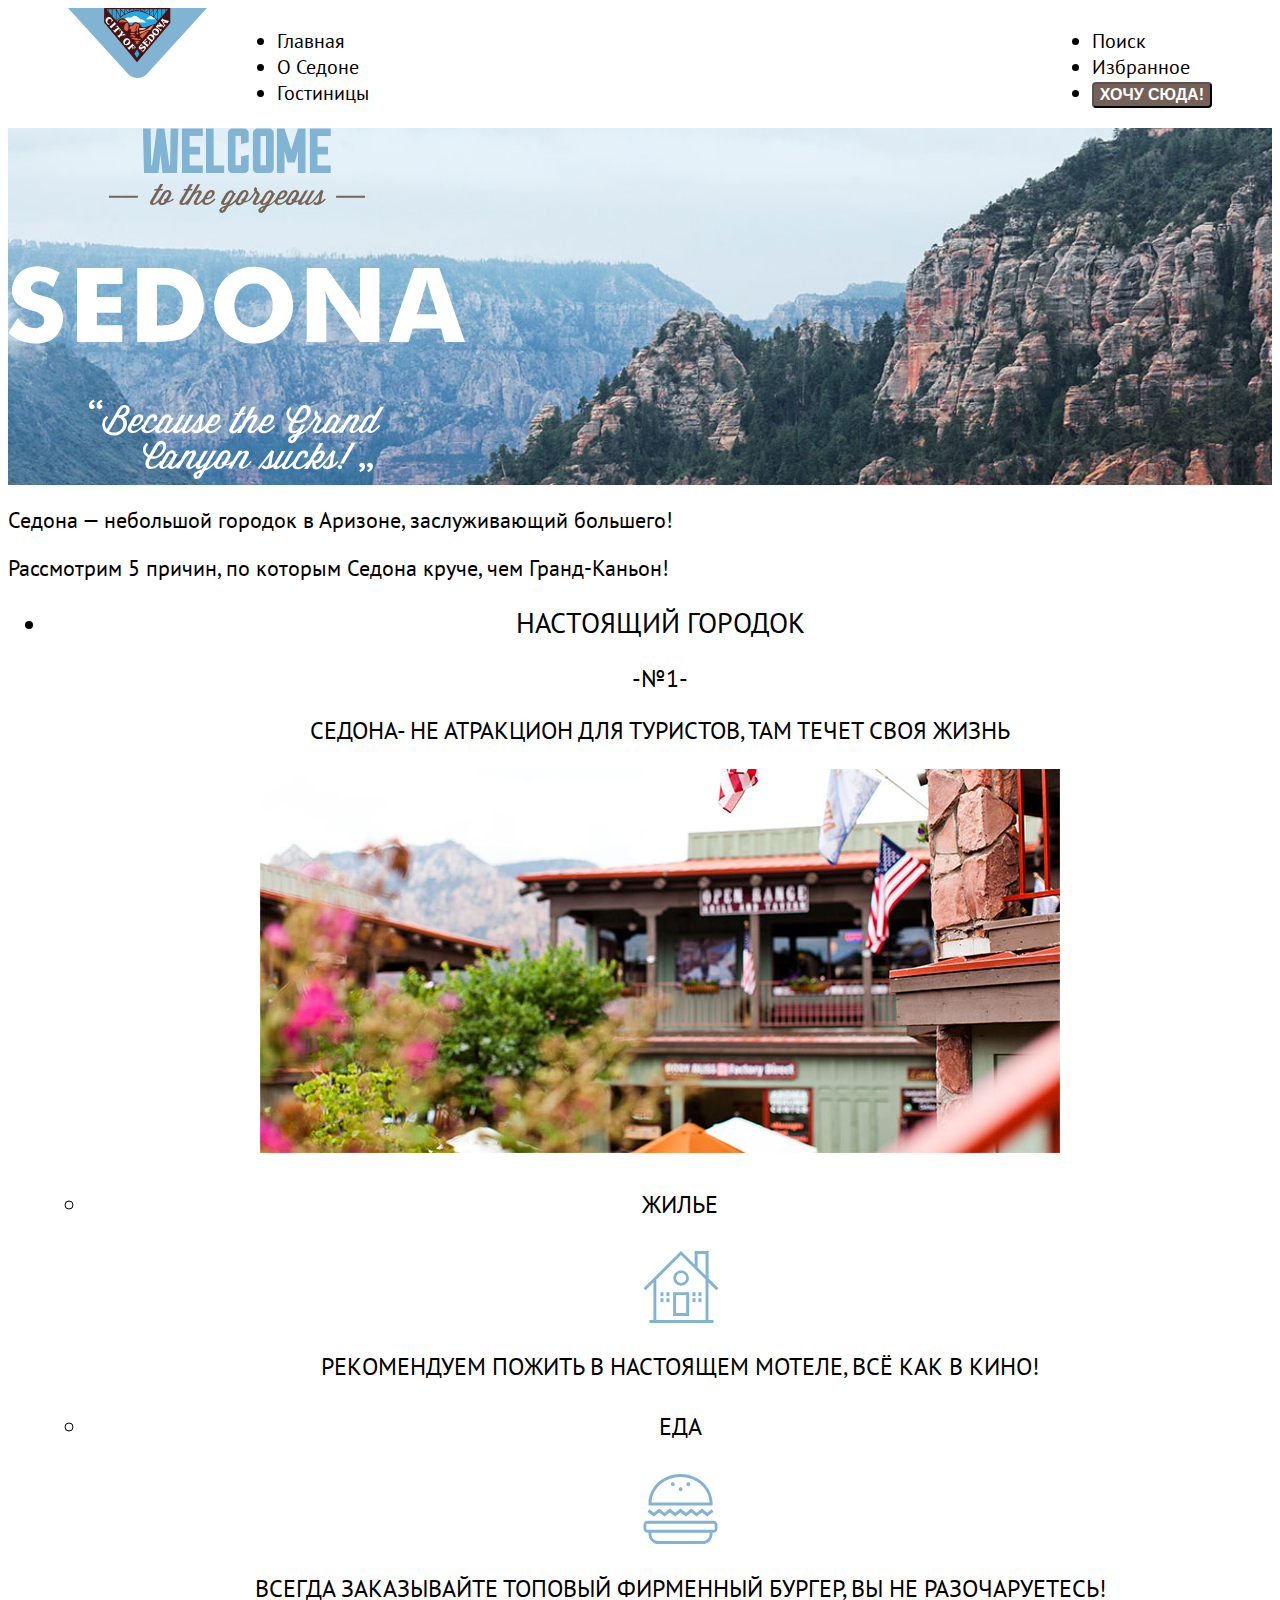
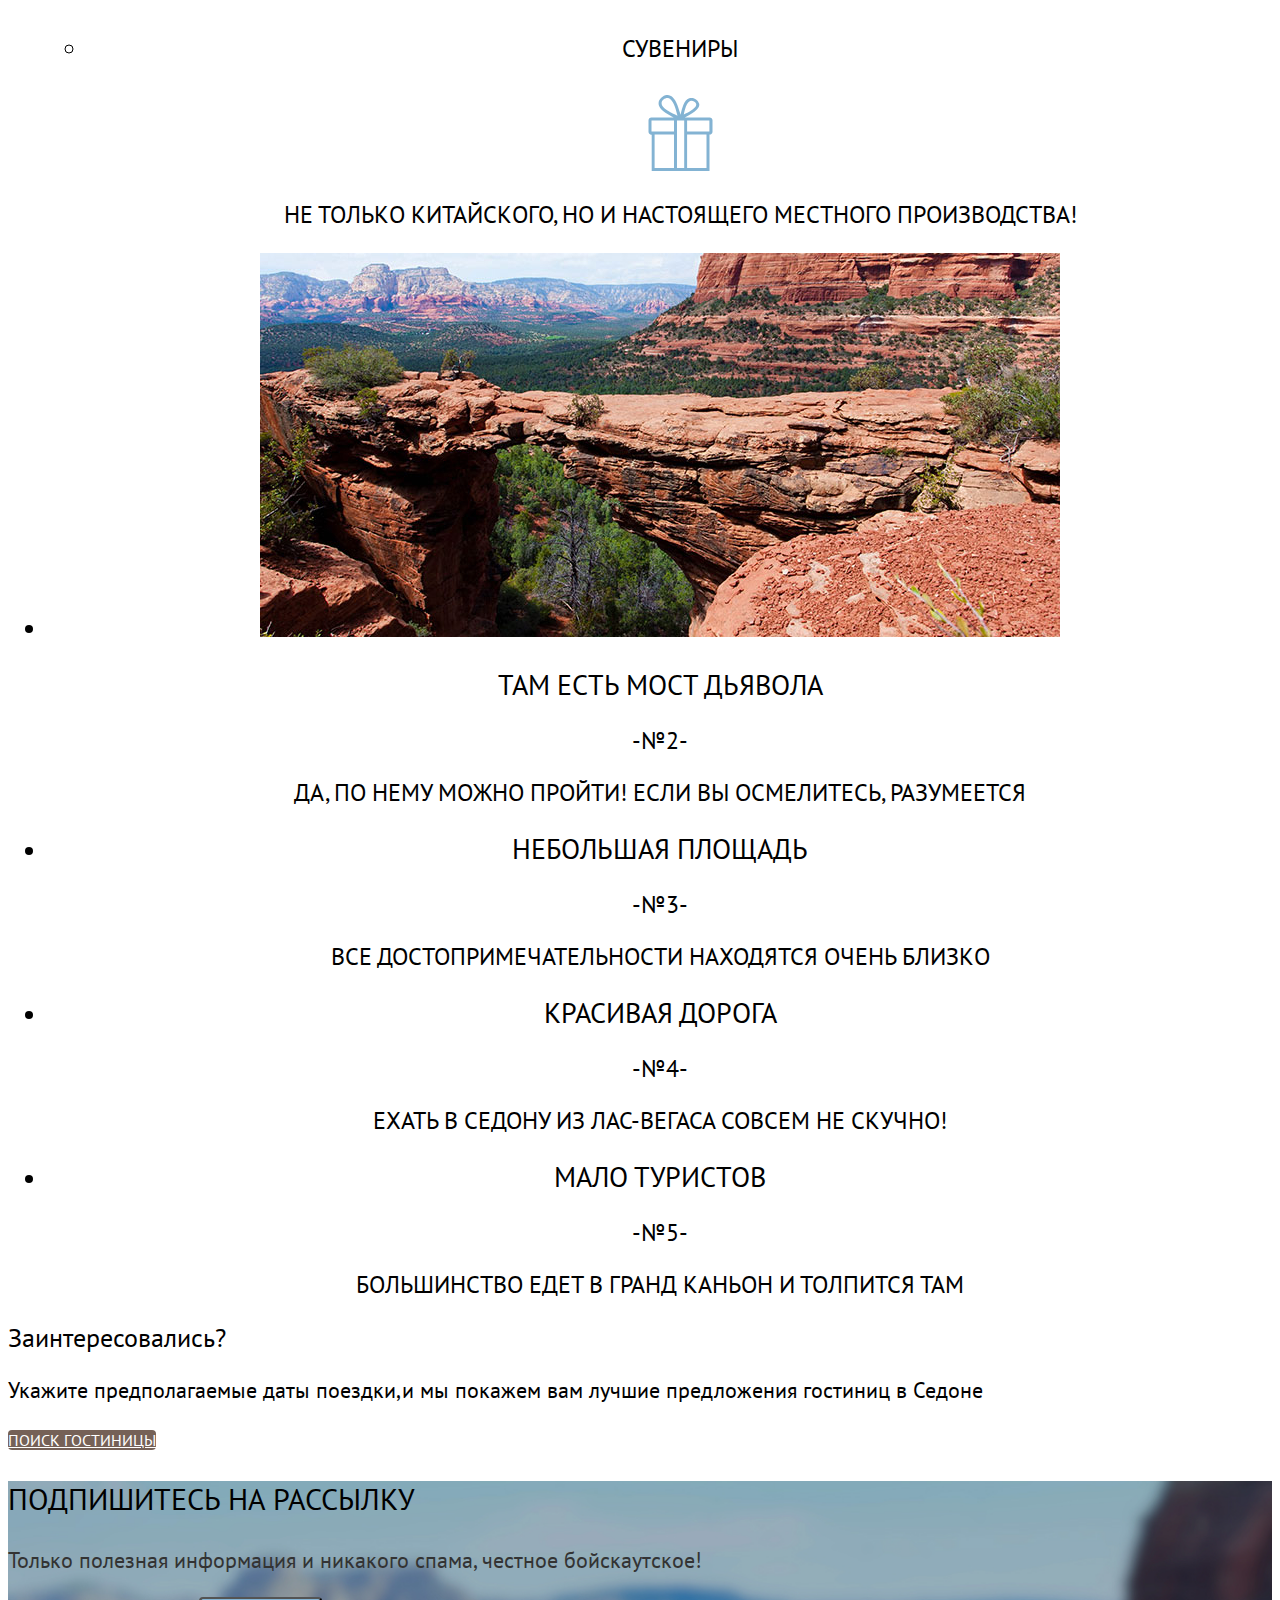
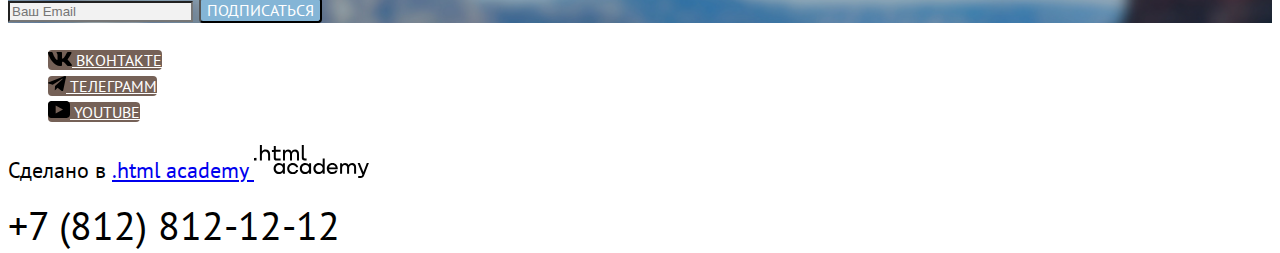
<file: index.html>
<!DOCTYPE html>
<html lang="ru">
<head>
  <meta charset="utf-8">
  <title>HTML Academy: Седона</title>
  <link rel="stylesheet" href="styles/styles.css">
</head>
<body>
<header class="page-header">
  <nav class="navigation">
    <a class="navigation-logo" href="index.html">
      <img class="page-header-logo" alt="Логотип Седона" src="images/logo.svg" width="139" height="70">
    </a>
    <nav class="navigation"></nav>
    <ul class="navigation-list">
      <li class="navigation-item">
        <a class="navigation-link navigation-link-current" href="index.html">Главная</a>
      </li>
      <li class="navigation-item">
        <a class="navigation-link" href="about.html">О Седоне</a>
      </li>
      <li class="navigation-item">
        <a class="navigation-link" href="Catalog.html">Гостиницы</a>
      </li>
    </ul>
    <ul class="navigation-list navigation-user">
      <li class="navigation-item">
        <a class="navigation-link" href="images/search.svg">
          <span class="visually-hidden">Поиск</span>
        </a>
      </li>
      <li class="navigation-item">
        <a class="navigation-link" href="images/favorite.svg">
          <span class="visually-hidden">Избранное</span>
        </a>
      </li>
      <li class="navigation-item">
        <button class="button-nav" type="button">Хочу сюда!</button>
      </li>
    </ul>
  </nav>
</header>
<main class="main-index">
  <section class="main-page-title">
    <div class="page-description">
      <img class="description-image" src="images/welcome.svg" width="458" height="352" alt="to the gorgeous">
    </div>
    <p class="advantages-description" id="sedona">Седона — небольшой городок в Аризоне, заслуживающий большего!</p>
    <p class="advantages-reasons">Рассмотрим 5 причин, по которым Седона круче, чем Гранд-Каньон!</p>
  </section>
  <section class="advantage-description-title">
    <ul class="advantages-about-city">
      <li class="advantage-item">
        <div class="features-wrapper">
          <h3 class="advantages-title">Настоящий городок</h3>
          <p class="advantages-num">-№1-</p>
          <p class="advantages-description">Седона- не атракцион для туристов, там течет своя жизнь</p>
        </div>
        <img class="advantages-image-first" src="images/advantage-images.jpg" alt="Advantage image" width="800"
             height="384">
        <ul class="advantage-list">
          <li class="advantage-item">
            <h4 class="advantage-header">Жилье</h4>
            <img class="advantage-icon" src="images/home.svg" alt="Жилье">
            <p class="advantages-description"> Рекомендуем пожить в настоящем мотеле,
              всё как в кино!</p>
          </li>
          <li class="advantage-item">
            <h4 class="advantage-header">Еда</h4>
            <img class="advantage-icon" src="images/burger.svg" alt="Еда">
            <p class="advantages-description"> Всегда заказывайте
              топовый фирменный бургер, вы не разочаруетесь!</p>
          </li>
          <li class="advantage-item">
            <h4 class="advantage-header">Сувениры</h4>
            <img class="advantage-icon" src="images/souvenir.svg" alt="Сувениры">
            <p class="advantages-description">Не только китайского,
              но и настоящего местного производства!</p>
          </li>
        </ul>
      </li>

      <li class="advantage-item-benefits">
        <div class="features-wrapper">
        <img class="advantages-image-second" src="images/advantage-images-2.jpg" alt="Фото2" width="800" height="384">
        <h3 class="advantage-title">Там есть мост дьявола</h3>
        <p class="advantages-num">-№2-</p>
        <p class="advantages-description">Да, по нему можно пройти! Если вы осмелитесь, разумеется</p>
        </div>
      </li>
      <li class="advantage-item-benefits">
        <div class="features-wrapper">
        <h3 class="advantage-title">Небольшая площадь</h3>
        <p class="advantages-num">-№3-</p>
        <p class="advantages-description">Все достопримечательности находятся очень близко</p>
      </div>
      </li>
      <li class="advantage-item-benefits">
        <div class="features-wrapper">
        <h3 class="advantage-title">Красивая дорога</h3>
        <p class="advantages-num">-№4-</p>
        <p class="advantages-description">Ехать в Седону из Лас-Вегаса совсем не скучно!</p>
        </div>
      </li>
      <li class="advantage-item-benefits">
        <div class="features-wrapper">
        <h3 class="advantage-title">Мало туристов</h3>
        <p class="advantages-num">-№5-</p>
        <p class="advantages-description">Большинство едет в Гранд Каньон и толпится там</p>
        </div>
      </li>
    </ul>
  </section>
  <section class="choice-hotel">
    <h3 class="hotel-search-title"> Заинтересовались?</h3>
    <p class="hotel-search-description">Укажите предполагаемые даты поездки,и мы покажем вам лучшие предложения гостиниц
      в Седоне
    </p>
    <a class="button search-hotel button" href="catalog.html">Поиск гостиницы</a>
  </section>
  <section class="newsletter">
    <h3 class="newsletter-page-title">Подпишитесь на рассылку</h3>
    <p class="newsletter-subtitle">Только полезная информация и никакого спама, честное бойскаутское!</p>
    <form class="newsletter-form" action="https://echo.htmlacademy.ru" method="get">
      <input class="newsletter-field" placeholder="Ваш Email" type="email" name="newsletter-email" id="newsletter-email"
             required>
      <button class="button newsletter-button" type="submit">
        <span class="visually-hidden">Подписаться</span>
      </button>
    </form>
  </section>
</main>
<footer class="page-footer">
  <section class="contacts">
    <ul class="footer-social-list">
      <li class="footer-social-item">
        <a class="button" href="https://vk.com/htmlacademy">
          <svg class="social-icon" width="24" height="14" viewBox="0 0 24 14" aria-label="лого vkontakte">
            <path fill-rule="evenodd" clip-rule="evenodd"
                  d="M23.45.95c.17-.55 0-.95-.8-.95h-2.62c-.67 0-.98.35-1.14.73 0 0-1.34 3.2-3.23 5.27-.61.6-.89.8-1.22.8-.17 0-.42-.2-.42-.74V.95c0-.66-.18-.95-.74-.95H9.15c-.42 0-.67.3-.67.6 0 .61.95.76 1.05 2.5v3.8c0 .84-.16.99-.5.99-.88 0-3.05-3.21-4.33-6.89-.25-.71-.5-1-1.17-1H.9C.15 0 0 .35 0 .73c0 .68.89 4.07 4.14 8.55C6.32 12.34 9.38 14 12.15 14c1.67 0 1.88-.37 1.88-1v-2.32c0-.73.16-.88.69-.88.38 0 1.05.2 2.61 1.67C19.11 13.22 19.4 14 20.41 14h2.62c.75 0 1.13-.37.91-1.1-.24-.72-1.09-1.77-2.21-3.02-.62-.7-1.54-1.47-1.81-1.86-.4-.49-.28-.7 0-1.14 0 0 3.2-4.43 3.53-5.93Z"/>
          </svg>
          <span class="visually-hidden">Вконтакте</span>
        </a>
      </li>
      <li class="footer-social-item">
        <a class="button" href="https://t.me/htmlacademy" aria-label="logo telegram">
          <svg class="social-icon" width="18" height="16" viewBox="0 0 18 16">
            <path
              d="M16.79.1.84 6.25c-1.09.43-1.08 1.04-.2 1.31l4.1 1.28 9.47-5.98c.44-.27.85-.12.52.18L7.05 9.96l-.28 4.22c.41 0 .6-.19.83-.41l1.99-1.93 4.13 3.05c.77.42 1.31.2 1.5-.7l2.72-12.8c.28-1.12-.43-1.62-1.16-1.3Z"/>
          </svg>
          <span class="visually-hidden">Телеграмм</span>
        </a>
      </li>
      <li class="footer-social-item">
        <a class="button" href="https://www.youtube.com/user/htmlacademyru">
          <svg class="social-icon" width="22" height="17" viewBox="0 0 22 17">
            <path
              d="M18.6 0H3.18C1.31 0 0 1.6 0 3.4v10.1C0 15.4 1.31 17 3.17 17h15.66c1.64 0 3.17-1.6 3.17-3.4V3.4C21.78 1.6 20.47 0 18.6 0ZM7.67 12.54V4.46L15 8.5l-7.33 4.04Z"/>
          </svg>
          <span class="visually-hidden">YouTube</span>
        </a>
      </li>
    </ul>
    <p class="about-text">Сделано в <a class="htmlacademy-link" href="https://htmlacademy.ru">.html academy
      <img class="htmlacademy-image" src="images/logo-academy.svg">
    </a>
    </p>
  </section>
  <section class="footer-contacts">
    <a class="footer-contacts address-phone" href="tel:+7(800) 800-00-00">+7 (812) 812-12-12</a>
  </section>
</footer>
</body>
</html>
</file>
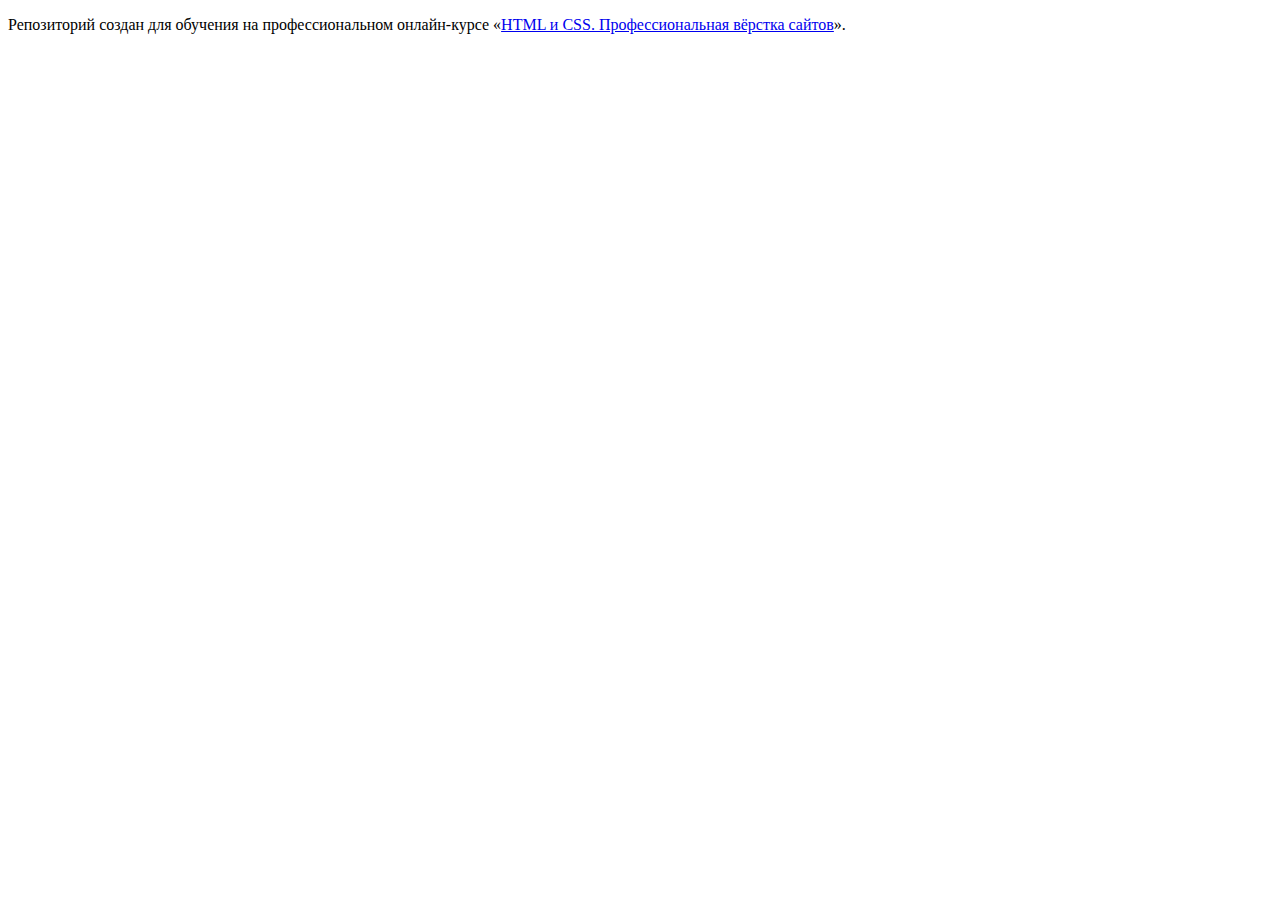
<file: master/index.html>
<!DOCTYPE html>
<html lang="ru">
  <head>
    <meta charset="utf-8">
    <title>HTML Academy: Седона</title>
    <base href="https://htmlacademy-htmlcss.github.io/1861397-sedona-34/master/">
</head>
  <body>

    <p>Репозиторий создан для обучения на профессиональном онлайн‑курсе «<a href="https://htmlacademy.ru/intensive/htmlcss">HTML и CSS. Профессиональная вёрстка сайтов</a>».</p>

  </body>
</html>
</file>
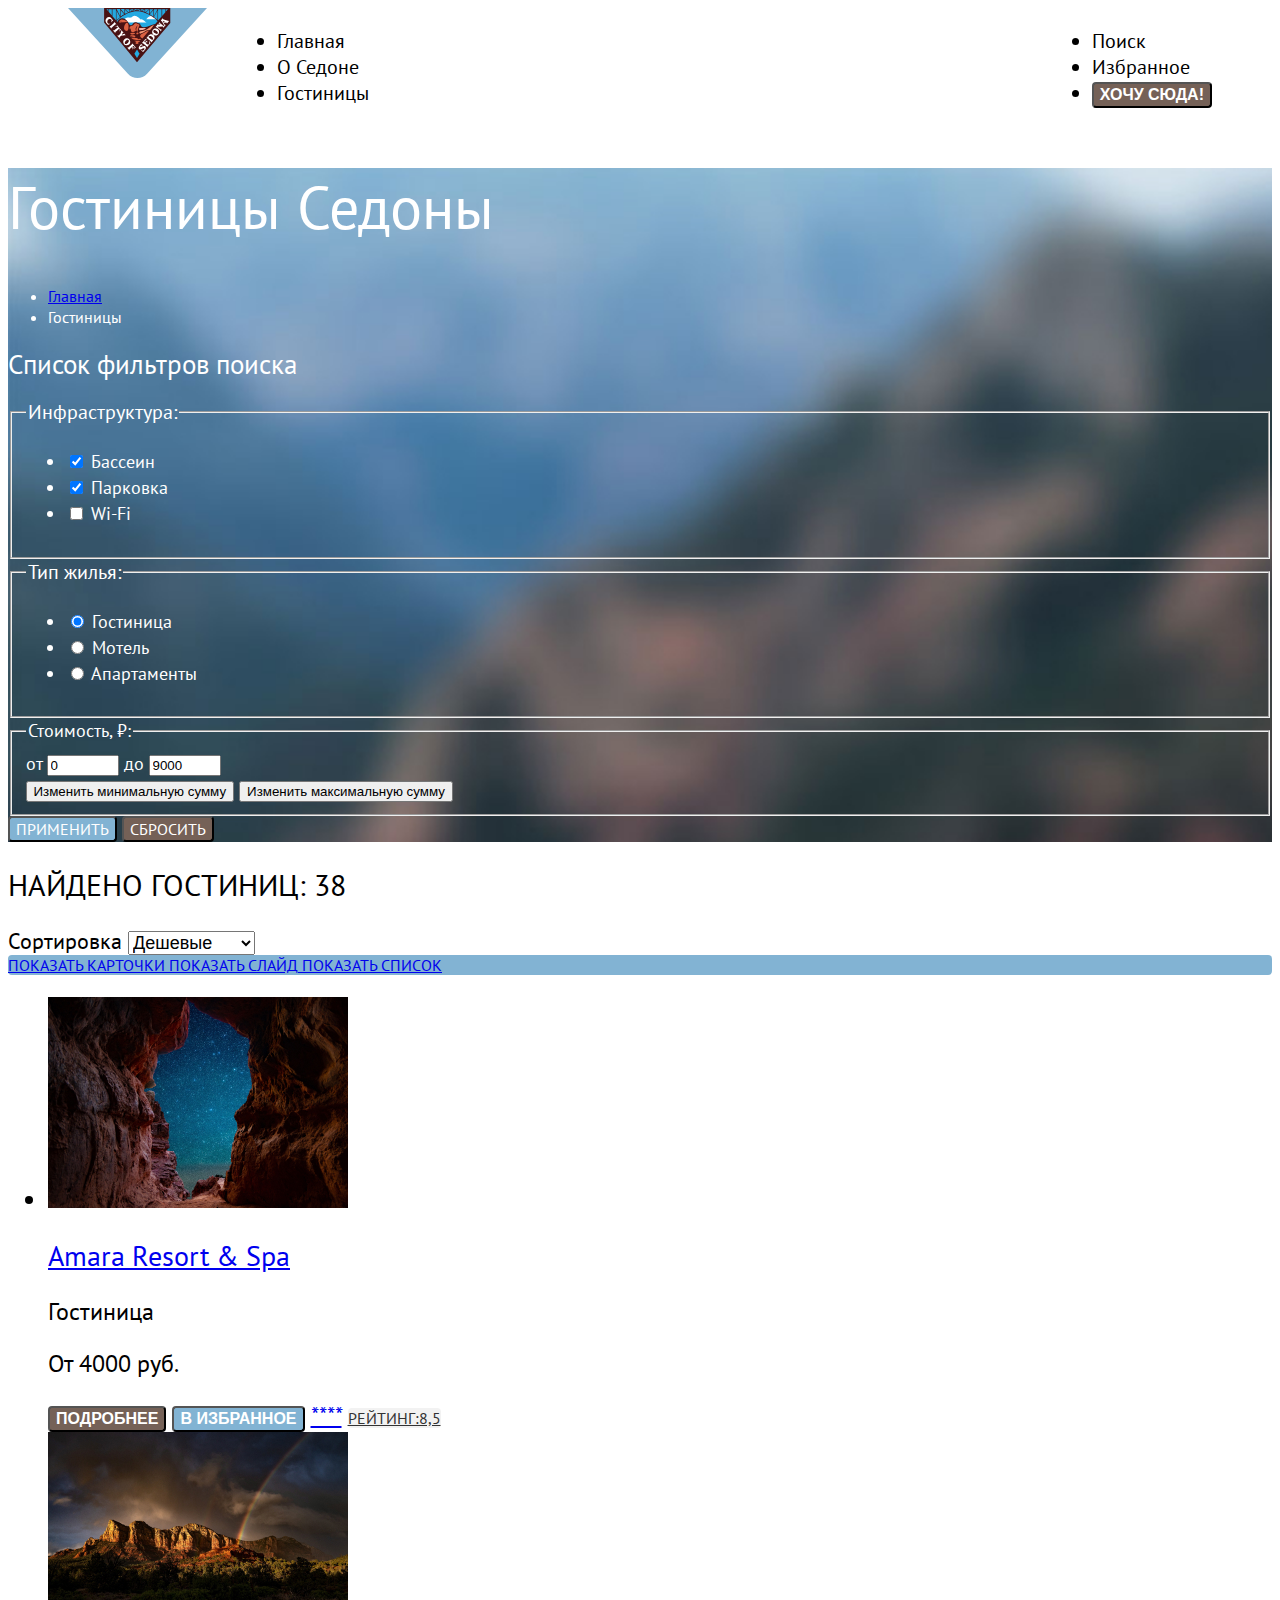
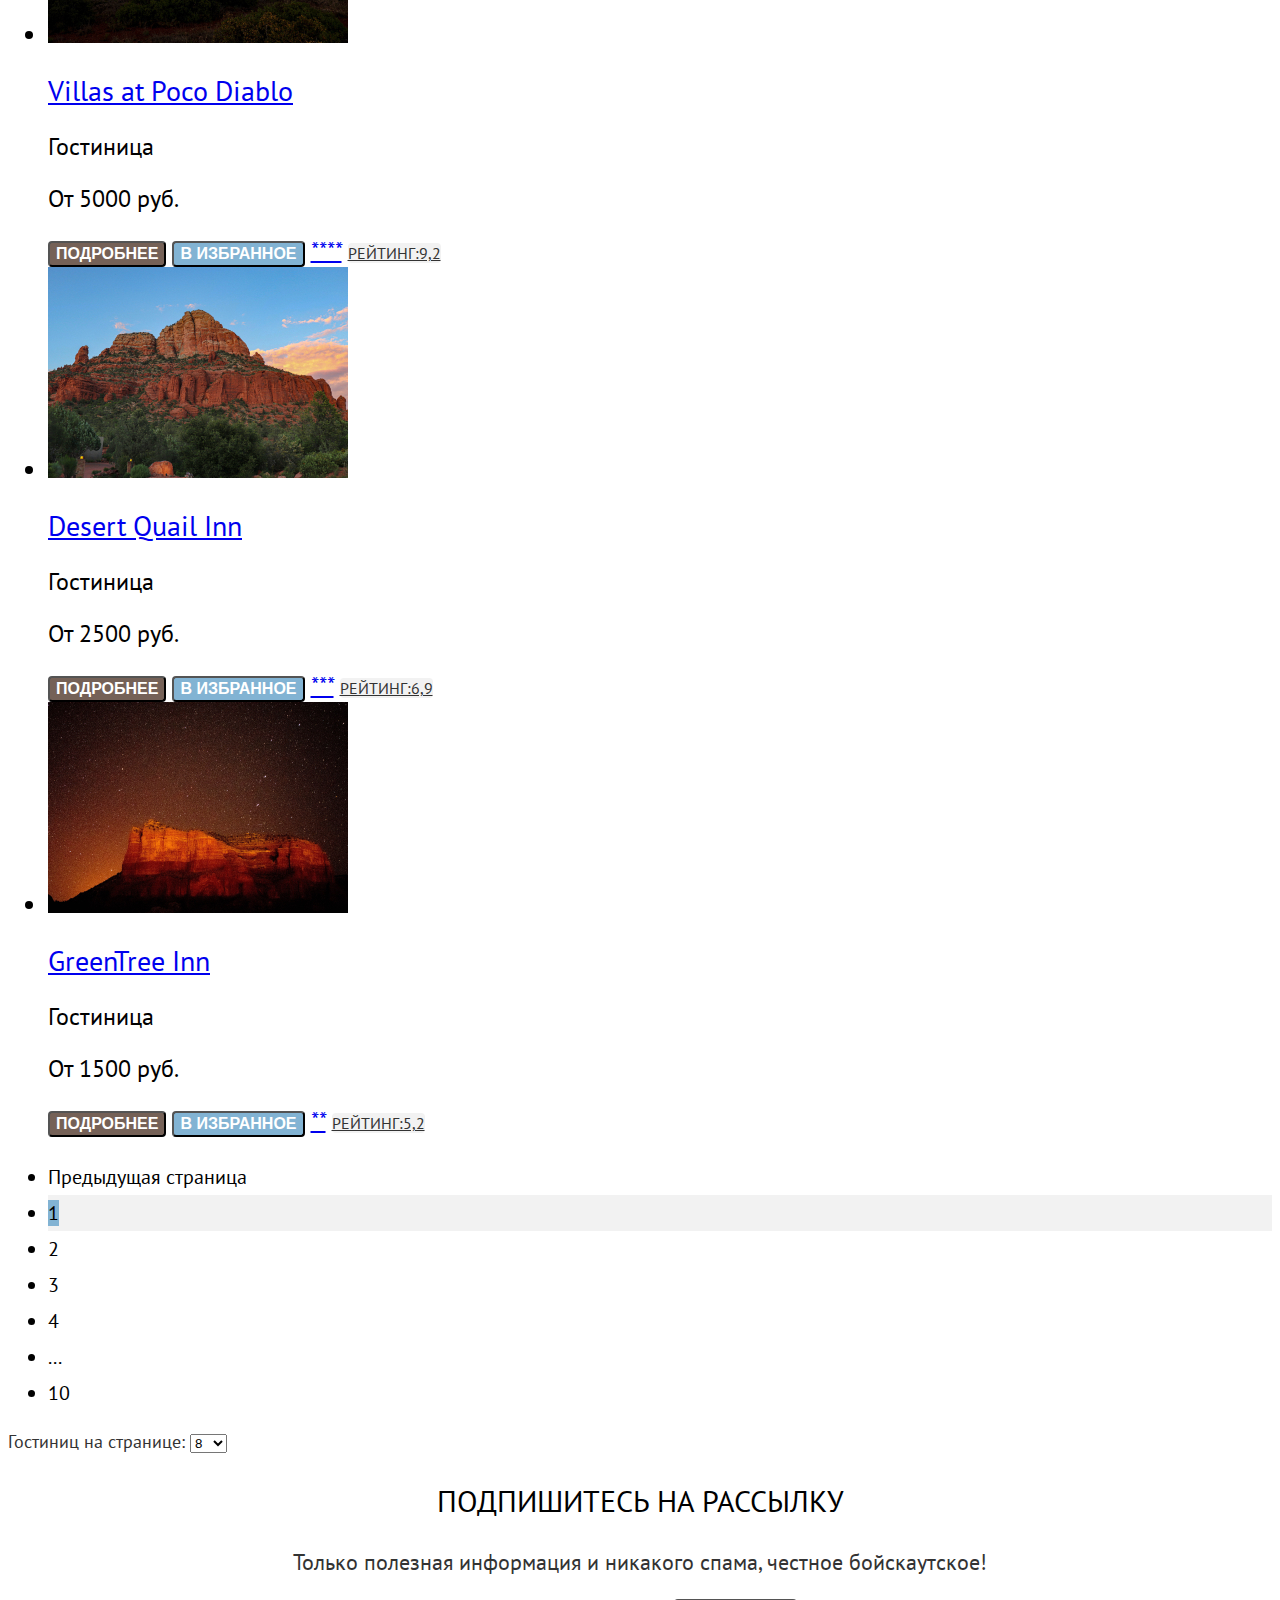
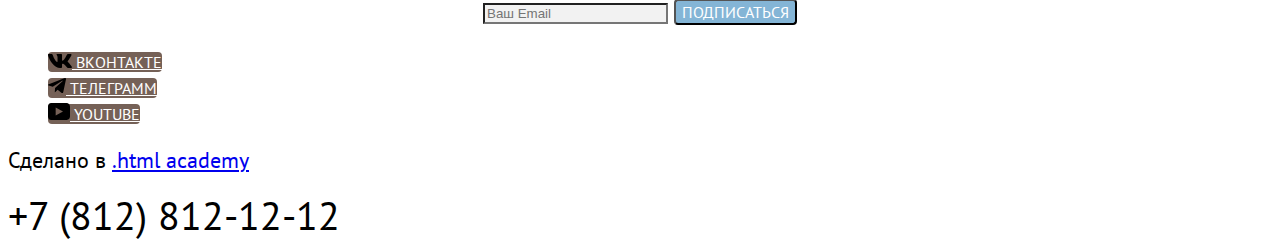
<file: catalog.html>
<!DOCTYPE html>
<html lang="ru">
<head>
  <meta charset="UTF-8">
  <title>Каталог</title>
  <link rel="stylesheet" href="styles/styles.css">
</head>
<body>
<header class="page-header">
  <nav class="navigation">
    <a class="navigation-logo" href="index.html">
      <img class="page-header-logo" alt="Логотип Седона" src="images/logo.svg">
    </a>
    <ul class="navigation-list">
      <li class="navigation-item">
        <a class="navigation-link" href="index.html">Главная</a>
      </li>
      <li class="navigation-item">
        <a class="navigation-link" href="about.html">О Седоне</a>
      </li>
      <li class="navigation-item">
        <a class="navigation-link navigation-link-current" href="hotel.html">Гостиницы</a>
      </li>
    </ul>
    <ul class="navigation-list navigation-user">
      <li class="navigation-item">
        <a class="navigation-link" href="images/search.svg">
          <span class="visually-hidden">Поиск</span>
        </a>
      </li>
      <li class="navigation-item">
        <a class="navigation-link" href="#">
          <span class="visually-hidden">Избранное</span>
        </a>
      </li>
    <li class="navigation-item">
      <button class="button-nav" type="button">Хочу сюда!</button>
    </li>
    </ul>
  </nav>
</header>
<main class="main-inner">
  <div class="main-inner-filter">
    <h1 class="inner-header-title">Гостиницы Седоны</h1>
    <ul class="breadcrumbs">
      <li class="breadcrumbs-item">
        <a class="breadcrumbs-link" href="index.html">Главная</a>
      </li>
      <li class="breadcrumbs-item">
        <a class="breadcrumb-link">Гостиницы</a>
      </li>
    </ul>
    <section class="catalog-filter">
      <h2 class="visually-hidden">Список фильтров поиска</h2>
      <form class="catalog-filter" action="https://echo.htmlacademy.ru" method="get">

        <fieldset class="catalog-filter-group">
          <legend class="catalog-filter-title">Инфраструктура:</legend>
          <ul class="catalog-filter-list">
            <li class="catalog-filter-item">
              <label class="control">
                <input class="control-input" type="checkbox" name="swimmingpool" checked>
                Бассеин
              </label>
            </li>

            <li class="catalog-filter-item">
              <label class="control">
                <input class="control-input" type="checkbox" name="parking" checked>
                Парковка
              </label>
            </li>

            <li class="catalog-filter-item">
              <label class="control">
                <input class="control-input" type="checkbox" name="wi-fi">
                Wi-Fi
              </label>
            </li>
          </ul>
        </fieldset>
        <fieldset class="catalog-filter-group">
          <legend class="catalog-filter-title">Тип жилья:</legend>
          <ul class="catalog-filter-list">
            <li class="catalog-filter-item">
              <label class="control">
                <input class="control-input" type="radio" name="house-type" checked>
                Гостиница
              </label>
            </li>

            <li class="catalog-filter-item">
              <label class="control">
                <input class="control-input" type="radio" name="house-type">
                Мотель
              </label>
            </li>

            <li class="catalog-filter-item">
              <label class="control">
                <input class="control-input" type="radio" name="house-type">
                Апартаменты
              </label>
            </li>
          </ul>
        </fieldset>
        <div class="filter-price-wrapper">
          <fieldset class="filter-group-price">
            <legend class="filter-legend">Стоимость, ₽:</legend>
            <div class="group-price-wrapper">
              <label class="price-label-from" for="from">от</label>
              <input class="price-field price-field-from" type="number" name="min-price" id="from" min="0"
                     max="9000" value="0"/>
              <label class="price-label-till" for="till">до</label>
              <input class="price-field price-field-till" type="number" name="max-price" id="till" min="0"
                     max="9000" value="9000"/>
            </div>
            <div class="range-wrapper">
              <span class="range-scale"></span>
              <span class="range-bar" style="left: 0; width: 228px"></span>
              <button class="range-toggle toggle-min" type="button">
                <span class="visually-hidden">Изменить минимальную сумму</span>
              </button>
              <button class="range-toggle toggle-max" type="button">
                <span class="visually-hidden">Изменить максимальную сумму</span>
              </button>
            </div>
          </fieldset>
        </div>
        <button class="button filter-button-submit" type="submit">Применить</button>
        <button class="button filter-button-reset" type="reset">Сбросить</button>
  </div>
  </form>
  <section class="results">
    <div class="results-search">
      <h2 class="results-header">Найдено гостиниц: 38</h2>
      <div class="results-filter">
        <label class="visually-hidden" for="sorting">Сортировка</label>
        <select class="select-control results-sorting" aria-label="Сортировка" id="sorting">
          <option value="cheap">Дешевые</option>
          <option value="popular">Популярные</option>
          <option value="expensive">Дорогие</option>
        </select>
      </div>
    </div>
  </section>
  <div class="button-select">
    <a class="button-view button-cards" href="#">
      <span class="visually-hidden">Показать карточки</span>
    </a>
    <a class="button-view button-big" href="#">
      <span class="visually-hidden">Показать слайд</span>
    </a>
    <a class="button-view button-list" href="#">
      <span class="visually-hidden">Показать список</span>
    </a>
  </div>
  <ul class="hotel-list">
    <li class="hotel-card">
      <a class="hotel-card-link" href="#">
        <img class="hotel-card-image" src="images/hotel-1.jpg" alt="" width="300" height="211">
        <h3 class="hotel-card-title">Amara Resort & Spa</h3>
      </a>
      <p class="hotel-card-name">Гостиница</p>
      <p class="hotel-card-price">От 4000 руб.</p>
      <button class="hotel-card-button button-detail" href="#">Подробнее</button>
      <button class="hotel-card-button button-select" href="#">В избранное</button>
      <a class="hotel-card-button stars" href="#">****</a>
      <a class="hotel-card-button button-rating" href="#">Рейтинг:8,5</a>
    </li>

    <li class="hotel-card">
      <a class="hotel-card-link" href="#">
        <img class="hotel-card-image" src="images/hotel-2.jpg" alt="" width="300" height="211">
        <h3 class="hotel-card-title">Villas at Poco Diablo</h3>
      </a>
      <p class="hotel-card-name">Гостиница</p>
      <p class="hotel-card-price">От 5000 руб.</p>
      <button class="hotel-card-button button-detail" href="#">Подробнее</button>
      <button class="hotel-card-button button-select" href="#">В избранное</button>
      <a class="hotel-card-button stars" href="#">****</a>
      <a class="hotel-card-button button-rating" href="#">Рейтинг:9,2</a>
    </li>

    <li class="hotel-card">
      <a class="hotel-card-link" href="#">
        <img class="hotel-card-image" src="images/hotel-3.jpg" alt="" width="300" height="211">
        <h3 class="hotel-card-title">Desert Quail Inn</h3>
      </a>
      <p class="hotel-card-name">Гостиница</p>
      <p class="hotel-card-price">От 2500 руб.</p>
      <button class="hotel-card-button button-detail" href="#">Подробнее</button>
      <button class="hotel-card-button button-select" href="#">В избранное</button>
      <a class="hotel-card-button stars" href="#">***</a>
      <a class="hotel-card-button button-rating" href="#">Рейтинг:6,9</a>
    </li>

    <li class="hotel-card">
      <a class="hotel-card-link" href="#">
        <img class="hotel-card-image" src="images/hotel-4.jpg" alt="" width="300" height="211">
        <h3 class="hotel-card-title">GreenTree Inn</h3>
      </a>
      <p class="hotel-card-name">Гостиница</p>
      <p class="hotel-card-price">От 1500 руб.</p>
      <button class="hotel-card-button button-detail" href="#">Подробнее</button>
      <button class="hotel-card-button button-select" href="#">В избранное</button>
      <a class="hotel-card-button stars" href="#">**</a>
      <a class="hotel-card-button button-rating" href="#">Рейтинг:5,2</a>
    </li>
  </ul>
  <ul class="pagination">
    <li class="pagination-item">
      <a class="pagination-link pagination-prev pagination-disabled">
        <span class="visually-hidden">Предыдущая страница</span>
      </a>
    </li>
    <li class="pagination-item pagination-item-current">
      <a class="pagination-link pagination-current">1</a>
    </li>
    <li class="pagination-item">
      <a class="pagination-link" href="#">2</a>
    </li>
    <li class="pagination-item">
      <a class="pagination-link" href="#">3</a>
    </li>
    <li class="pagination-item">
      <a class="pagination-link" href="#">4</a>
    </li>
    <li class="pagination-item">
      <a class="pagination-link" href="#">...</a>
    </li>
    <li class="pagination-item">
      <a class="pagination-link" href="#">10</a>
    </li>
  </ul>
  <div class="pagination-value-hotels">
    <label class="hotels-on-page-label" for="on-page">Гостиниц на странице:</label>
    <select class="select-value" id="on-page" aria-label="Гостиниц на странице:">
      <option value="4">4</option>
      <option value="8" selected>8</option>
      <option value="16">16</option>
    </select>
  </div>
  </section>

  <section class="newsletter-catalog">
    <h3 class="newsletter-page-title">Подпишитесь на рассылку</h3>
    <p class="newsletter-subtitle">Только полезная информация и никакого спама, честное бойскаутское!</p>
    <form class="newsletter-form" action="https://echo.htmlacademy.ru" method="get">
      <input class="newsletter-field" placeholder="Ваш Email" type="email" name="newsletter-email" id="newsletter-email"
             required>
      <button class="button newsletter-button" type="submit">
        <span class="visually-hidden">Подписаться</span>
      </button>
    </form>
  </section>
</main>
<footer class="page-footer">
  <section class="contacts">
    <ul class="footer-social-list">
      <li class="footer-social-item">
        <a class="button" href="https://vk.com/htmlacademy">
          <svg class="social-icon" width="24" height="14" viewBox="0 0 24 14" aria-label="лого vkontakte">
            <path fill-rule="evenodd" clip-rule="evenodd"
                  d="M23.45.95c.17-.55 0-.95-.8-.95h-2.62c-.67 0-.98.35-1.14.73 0 0-1.34 3.2-3.23 5.27-.61.6-.89.8-1.22.8-.17 0-.42-.2-.42-.74V.95c0-.66-.18-.95-.74-.95H9.15c-.42 0-.67.3-.67.6 0 .61.95.76 1.05 2.5v3.8c0 .84-.16.99-.5.99-.88 0-3.05-3.21-4.33-6.89-.25-.71-.5-1-1.17-1H.9C.15 0 0 .35 0 .73c0 .68.89 4.07 4.14 8.55C6.32 12.34 9.38 14 12.15 14c1.67 0 1.88-.37 1.88-1v-2.32c0-.73.16-.88.69-.88.38 0 1.05.2 2.61 1.67C19.11 13.22 19.4 14 20.41 14h2.62c.75 0 1.13-.37.91-1.1-.24-.72-1.09-1.77-2.21-3.02-.62-.7-1.54-1.47-1.81-1.86-.4-.49-.28-.7 0-1.14 0 0 3.2-4.43 3.53-5.93Z"/>
          </svg>
          <span class="visually-hidden">Вконтакте</span>
        </a>
      </li>
      <li class="footer-social-item">
        <a class="button" href="https://t.me/htmlacademy" aria-label="logo telegram">
          <svg class="social-icon" width="18" height="16" viewBox="0 0 18 16">
            <path
              d="M16.79.1.84 6.25c-1.09.43-1.08 1.04-.2 1.31l4.1 1.28 9.47-5.98c.44-.27.85-.12.52.18L7.05 9.96l-.28 4.22c.41 0 .6-.19.83-.41l1.99-1.93 4.13 3.05c.77.42 1.31.2 1.5-.7l2.72-12.8c.28-1.12-.43-1.62-1.16-1.3Z"/>
          </svg>
          <span class="visually-hidden">Телеграмм</span>
        </a>
      </li>
      <li class="footer-social-item">
        <a class="button" href="https://www.youtube.com/user/htmlacademyru">
          <svg class="social-icon" width="22" height="17" viewBox="0 0 22 17">
            <path
              d="M18.6 0H3.18C1.31 0 0 1.6 0 3.4v10.1C0 15.4 1.31 17 3.17 17h15.66c1.64 0 3.17-1.6 3.17-3.4V3.4C21.78 1.6 20.47 0 18.6 0ZM7.67 12.54V4.46L15 8.5l-7.33 4.04Z"/>
          </svg>
          <span class="visually-hidden">YouTube</span>
        </a>
      </li>
    </ul>
    <p class="about-text">Сделано в <a class="htmlacademy-link" href="https://htmlacademy.ru">.html academy</a></p>
  </section>
  <section class="footer-contacts">
    <a class="footer-contacts address-phone" href="tel:+7(800) 800-00-00">+7 (812) 812-12-12</a>
  </section>
</footer>
</body>
</html>
</file>
<file: styles/styles.css>
@font-face {
  font-family: "PT Sans";
  font-style: normal;
  font-weight: 400;
  src: url("../fonts/ptsans-400.woff2") format("woff2");
  font-display: swap;
}

@font-face {
  font-family: "PT Sans";
  font-style: normal;
  font-weight: 700;
  src: url("../fonts/ptsans-400.woff2") format("woff2");
  font-display: swap;
}

body{
  font-family: "PT Sans", sans-serif ;
  font-weight: 400;
  font-size: 22px;
  line-height: 26px;
  background-color: white;
  color: black;
}

/*header*/
.button{
  font-family: inherit;
  font-style: normal;
  font-weight: 700;
  font-size: 16px;
  line-height: 20px;
  text-align: center;
  color: white;
  background-color: #756157;
  text-transform: uppercase;
  border-radius: 4px;
}

.list-style{
  list-style: none;
  margin: 0;
  padding: 0;
}

/*Header*/
.page-header{
  padding-left: 60px;
  padding-right: 60px;
}
.page-header-logo{
  margin-right: 30px;
}
.page-description{
  background-image: url("../images/background-main.jpg");
  background-repeat: no-repeat;
  background-size: 100% auto;
}
.navigation{
  display: flex;
}

.navigation-list{
  font-weight: 700;
  font-size: 20px;
  line-height: 26px;
  text-transform: capitalize;
  color: black;
  text-decoration: none;
}
.navigation-user{

  padding: 0;
  max-width: 250px;
  margin-left: auto;
}

.navigation-link{
  font-weight: 700;
  font-size: 20px;
  line-height: 26px;
  text-transform: capitalize;
  color: black;
  text-decoration: none;
  text-align: center;
}
.button-nav{
  font-weight: 700;
  font-size: 16px;
  line-height: 20px;
  text-transform: uppercase;
  color: #ffffff;
  background-color: #756157;
  border-radius: 4px;
}

.welcome-picture{
  background-color: #84b5d6;
  background-image: url("../images/background-main.jpg");
  background-size: cover;
  background-repeat: no-repeat;
}
.title {
  font-weight: 700;
  font-size: 30px;
  line-height: 36px;
  text-align: center;
  text-transform: uppercase;
}

 .subtitle{
   font-size: 22px;
   line-height: 26px;
   text-align: center;
 }
 .advantage-description-title {
   font-weight: 700;
   font-size: 24px;
   line-height: 28px;
   text-align: center;
   text-transform: uppercase;
   color: black;
}

 .advantages-about-city{
   color: black;
   /*background-color: #84b5d6;*/
 }
 .advantages-about-city .advantage-description-title{
   color: white;
 }
 .advantage-icon{
   /*background-color: #5A74861F;*/
 }
.advantage-item-benefits{
  color: black;
  /*background-color: #5A74861F;*/
}
.search-hotel button{
  text-decoration: none;
}
.newsletter-button{
  background-color: #84b5d6;
}
.newsletter-form-button{
  border-radius: 0 10px 10px 0;
}
.newsletter{
  background-image: url("../images/subscribe.jpg");
  background-size: 100%;
  background-repeat: no-repeat;
  background-color: white;

}
.newsletter-page-title{
 color: white;
}
/*footer*/

.footer-social-list{
  list-style-type: none;
  text-decoration: none;
}

.footer-contacts-address-phone{
  font-size: 40px;
  line-height: 40px;
  text-align: center;
  text-transform: uppercase;
  text-decoration: none;
  color: black;
}

/*main catalog*/

.main-inner-filter{
  color:#ffffff;
  background-image: url("../images/background2.jpg");
  background-repeat: no-repeat;
  background-size: cover;
  font-size: 18px;
}

.inner-header-title{
  font-size: 60px;
  line-height: 78px;
}

.breadcrumbs {
  font-size: 16px;
  line-height: 21px;
}
.catalog-filter-title{
  font-size: 20px;
}

.filter-button-submit{
  font-weight: 700;
  font-size: 16px;
  line-height: 20px;
  text-transform: uppercase;
  color: #ffffff;
  background-color: #82b3d3;
  border-radius: 4px;
}
.filter-button-reset{
  font-size: 16px;
  line-height: 20px;
}

/*results*/

.results-header{
  font-size: 30px;
  line-height: 36px;
  text-transform: uppercase;
  color: #000000;
}

.results-sorting {
  font-size: 18px;
  line-height: 21px;
}
.hotel-card{
  font-size: 24px;
  line-height: 28px;
  color: #000000;
}

.button-detail {
  font-weight: 700;
  font-size: 16px;
  line-height: 20px;
  color: #ffffff;
  text-transform: uppercase;
  background-color: #756157;
  text-decoration: none;
  border-radius: 4px;
}
.button-select{
  font-weight: 700;
  font-size: 16px;
  line-height: 20px;
  color: #ffffff;
  text-transform: uppercase;
  background-color: #82b3d3;
  border-radius: 4px;
}
.button-rating{
  font-size: 16px;
  line-height: 20px;
  text-transform: uppercase;
  background-color: #f2f2f2;
  border-radius: 4px;
  color: #333333;
}

.pagination {
  font-weight: 700;
  font-size: 20px;
  line-height: 36px;
}
.pagination-current{
  background-color:#82b3d3;
}
.pagination-link{
  text-decoration: none;
  color: black;
}
.pagination-item-current{
  background-color:#f2f2f2;
}

.pagination-value-hotels{
  font-size: 18px;
  line-height: 21px;
  color: #333333;
}

/*subscription-catalog*/

.newsletter-catalog{
  text-align: center;
}

.newsletter-page-title{
  font-size: 30px;
  line-height: 36px;
  text-transform: uppercase;
  color: #000000;
}

.newsletter-subtitle{
  color: #333333;
}

.newsletter-field{
  background-color: #f2f2f2;
}

/*footer*/
.address-phone {
  font-size: 40px;
  line-height: 40px;
  color: #000000;
  text-decoration: none;
}
</file>
